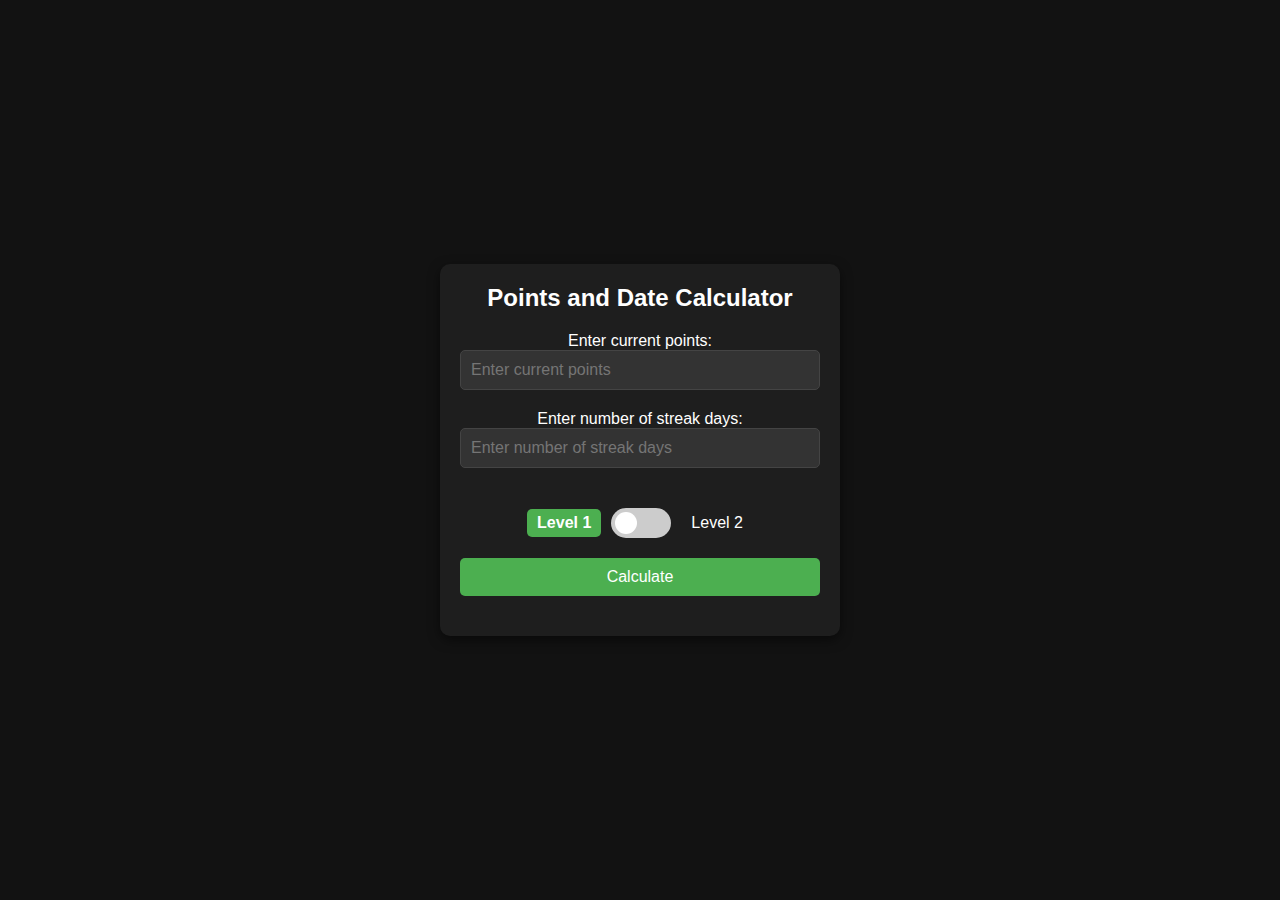
<file: index.html>
<!DOCTYPE html>
<html lang="en">
<head>
    <meta charset="UTF-8">
    <meta name="viewport" content="width=device-width, initial-scale=1.0">
    <title>Points and Date Calculator</title>
    <link rel="stylesheet" href="styles.css"> <!-- Link to CSS file -->
</head>
<body>

<div class="container">
    <h1>Points and Date Calculator</h1>
    
    <label for="currentPoints">Enter current points:</label>
    <input type="number" id="currentPoints" placeholder="Enter current points" min="0">
    
    <label for="streakDays">Enter number of streak days:</label>
    <input type="number" id="streakDays" placeholder="Enter number of streak days" min="0">

    <div class="smart-switch">
        <span id="level1Label" class="level-label level1-active">Level 1</span> <!-- Default level is Level 1 -->
        <label class="switch">
            <input type="checkbox" id="levelToggle">
            <span class="slider"></span>
        </label>
        <span id="level2Label" class="level-label">Level 2</span> <!-- Default level is not active -->
    </div>
    
    <button id="calculateButton">Calculate</button>
    <div class="result" id="result"></div>
</div>

<script src="script.js"></script> <!-- Link to JS file -->
</body>
</html>
</file>
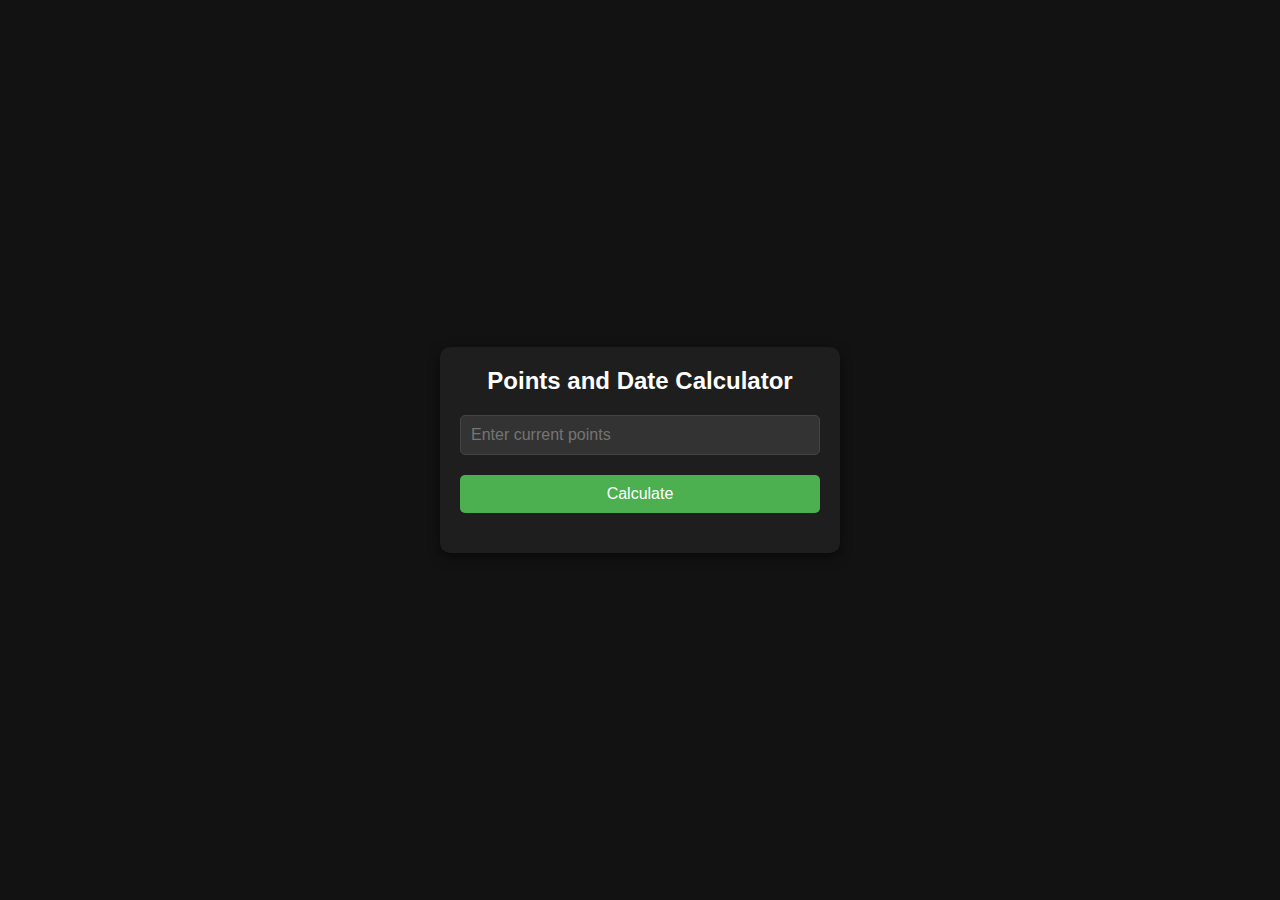
<file: main.html>
<!DOCTYPE html>
<html lang="en">
<head>
    <meta charset="UTF-8">
    <meta name="viewport" content="width=device-width, initial-scale=1.0">
    <title>Points and Date Calculator</title>
    <link rel="stylesheet" href="styles.css"> <!-- Link to CSS file -->
</head>
<body>

<div class="container">
    <h1>Points and Date Calculator</h1>
    <input type="number" id="currentPoints" placeholder="Enter current points" min="0">
    <button id="calculateButton">Calculate</button>
    <div class="result" id="result"></div>
</div>

<script src="script.js"></script> <!-- Link to JS file -->
</body>
</html>
</file>
<file: styles.css>
* {
    margin: 0;
    padding: 0;
    box-sizing: border-box;
}

body {
    font-family: 'Arial', sans-serif;
    background-color: #121212;
    color: #ffffff;
    display: flex;
    justify-content: center;
    align-items: center;
    height: 100vh;
    margin: 0;
    padding: 20px;
}

.container {
    width: 100%;
    max-width: 400px;
    padding: 20px;
    background-color: #1e1e1e;
    border-radius: 10px;
    box-shadow: 0px 4px 12px rgba(0, 0, 0, 0.5);
    text-align: center;
}

h1 {
    font-size: 24px;
    margin-bottom: 20px;
}

input[type="number"] {
    width: 100%;
    padding: 10px;
    margin-bottom: 20px;
    background-color: #333;
    color: #ffffff;
    border: 1px solid #444;
    border-radius: 5px;
    font-size: 16px;
}

button {
    width: 100%;
    padding: 10px;
    background-color: #4CAF50;
    color: #ffffff;
    border: none;
    border-radius: 5px;
    font-size: 16px;
    cursor: pointer;
}

button:hover {
    background-color: #45a049;
}

.result {
    margin-top: 20px;
    font-size: 18px;
}

/* Smart Switch Styling */
.smart-switch {
    display: flex;
    align-items: center;
    justify-content: center;
    margin: 20px 0;
}

.level-label {
    margin: 0 10px;
    font-size: 16px;
    transition: 0.4s ease;
    padding: 5px 10px;
    border-radius: 5px;
}

.level1-active {
    background-color: #4CAF50;
    color: white;
    font-weight: bold;
}

.level2-active {
    background-color: #4CAF50;
    color: white;
    font-weight: bold;
}

.switch {
    position: relative;
    display: inline-block;
    width: 60px;
    height: 30px;
}

.switch input {
    opacity: 0;
    width: 0;
    height: 0;
}

.slider {
    position: absolute;
    cursor: pointer;
    top: 0;
    left: 0;
    right: 0;
    bottom: 0;
    background-color: #ccc;
    transition: 0.4s;
    border-radius: 34px;
}

.slider:before {
    position: absolute;
    content: "";
    height: 22px;
    width: 22px;
    left: 4px;
    bottom: 4px;
    background-color: white;
    transition: 0.4s;
    border-radius: 50%;
}

input:checked + .slider {
    background-color: #ccc; /* No color change in switch itself */
}

input:checked + .slider:before {
    transform: translateX(30px);
}

/* Media Queries for Responsive Design */
@media (max-width: 600px) {
    h1 {
        font-size: 20px;
    }

    input[type="number"], button {
        font-size: 14px;
        padding: 8px;
    }

    .container {
        padding: 15px;
    }

    .smart-switch {
        flex-direction: column;
        gap: 10px;
    }

    .level-label {
        font-size: 14px;
        padding: 4px 8px;
    }

    .switch {
        width: 50px;
        height: 25px;
    }

    .slider:before {
        width: 18px;
        height: 18px;
    }
}
</file>
